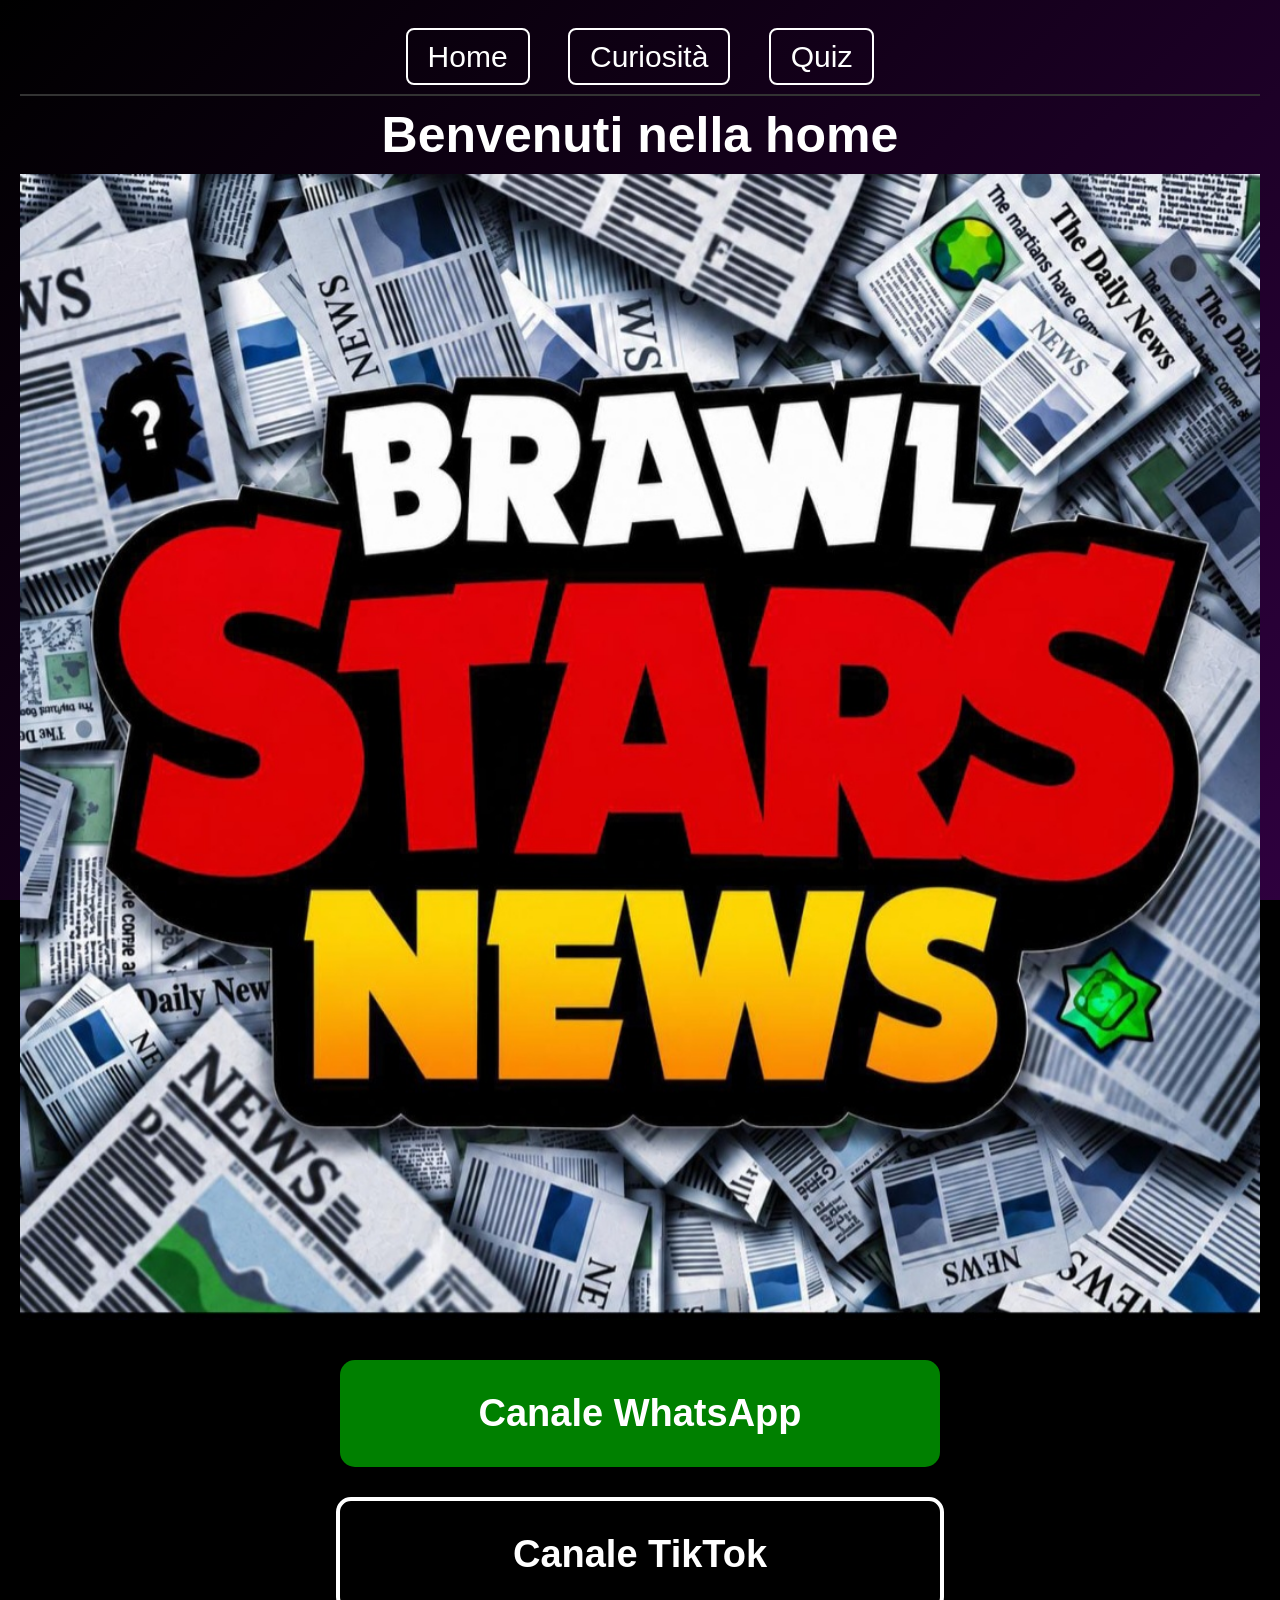
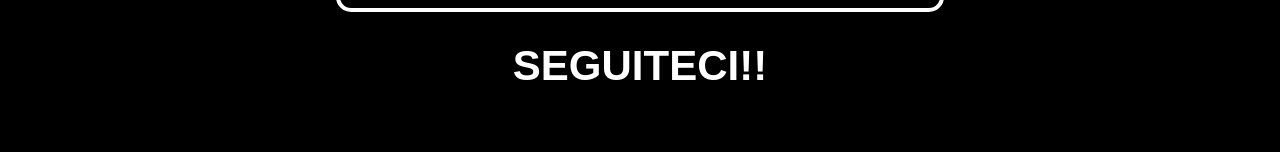
<file: index.html>
<!DOCTYPE html>
<html>
<head>
<link rel="stylesheet" href="style.css">
</head>
<body style="background-color: black; color: white; text-align: center; font-family: Arial;">

<nav style="padding: 20px; border-bottom: 2px solid #333; font-size: 30px;">
    <a href="index.html" style="color: white; margin: 0 15px; text-decoration: none; border: 2px solid white; padding: 10px 20px; border-radius: 8px;">Home</a>
    <a href="news.html" style="color: white; margin: 0 15px; text-decoration: none; border: 2px solid white; padding: 10px 20px; border-radius: 8px;">Curiosità</a>
    <a href="quiz.html" style="color: white; margin: 0 15px; text-decoration: none; border: 2px solid white; padding: 10px 20px; border-radius: 8px;">Quiz</a>
</nav>

<h1 style="font-size: 50px; margin: 10px 0;">Benvenuti nella home</h1>

<img src="Screenshot_20260716_151334_WhatsAppBusiness.jpg" style="width: 100%; height: auto; display: block;">

<div style="margin-top: 40px;">
    <div style="margin-bottom: 30px;">
        <a href="https://whatsapp.com/channel/0029VbBLipJIHphC32JNQA1s" target="_blank" 
           style="display: block; width: 90%; max-width: 600px; margin: 0 auto; padding: 32px 0; background-color: green; color: white; text-decoration: none; border-radius: 15px; font-size: 38px; font-weight: bold;">
           Canale WhatsApp
        </a>
    </div>

    <div style="margin-bottom: 30px;">
        <a href="https://www.tiktok.com/@rayxbss?_r=1&_t=ZN-97M2M2" target="_blank" 
           style="display: block; width: 90%; max-width: 600px; margin: 0 auto; padding: 32px 0; background-color: black; color: white; text-decoration: none; border: 4px solid white; border-radius: 15px; font-size: 38px; font-weight: bold;">
           Canale TikTok
        </a>
    </div>

    <h3 style="color: white; font-size: 42px; margin-top: 30px;">SEGUITECI!!</h3>
</div>

</body>
</html>
</file>
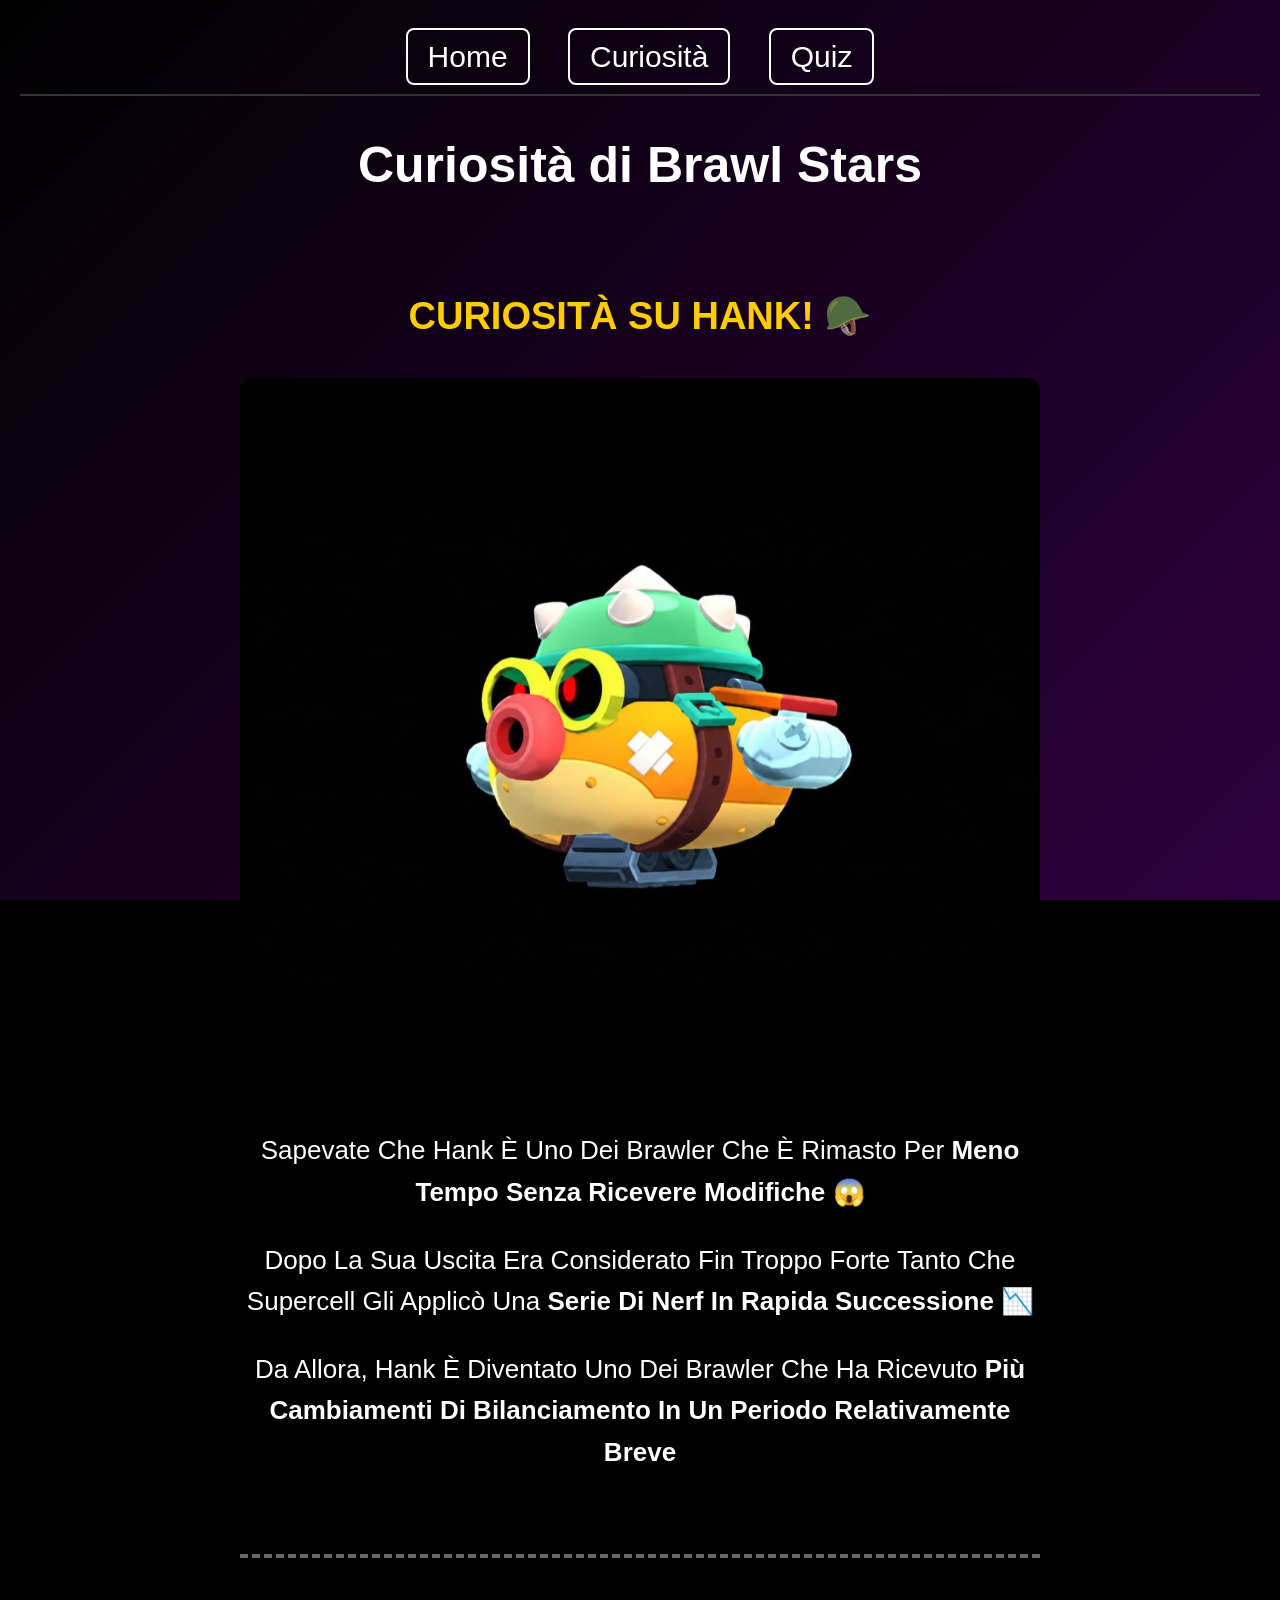
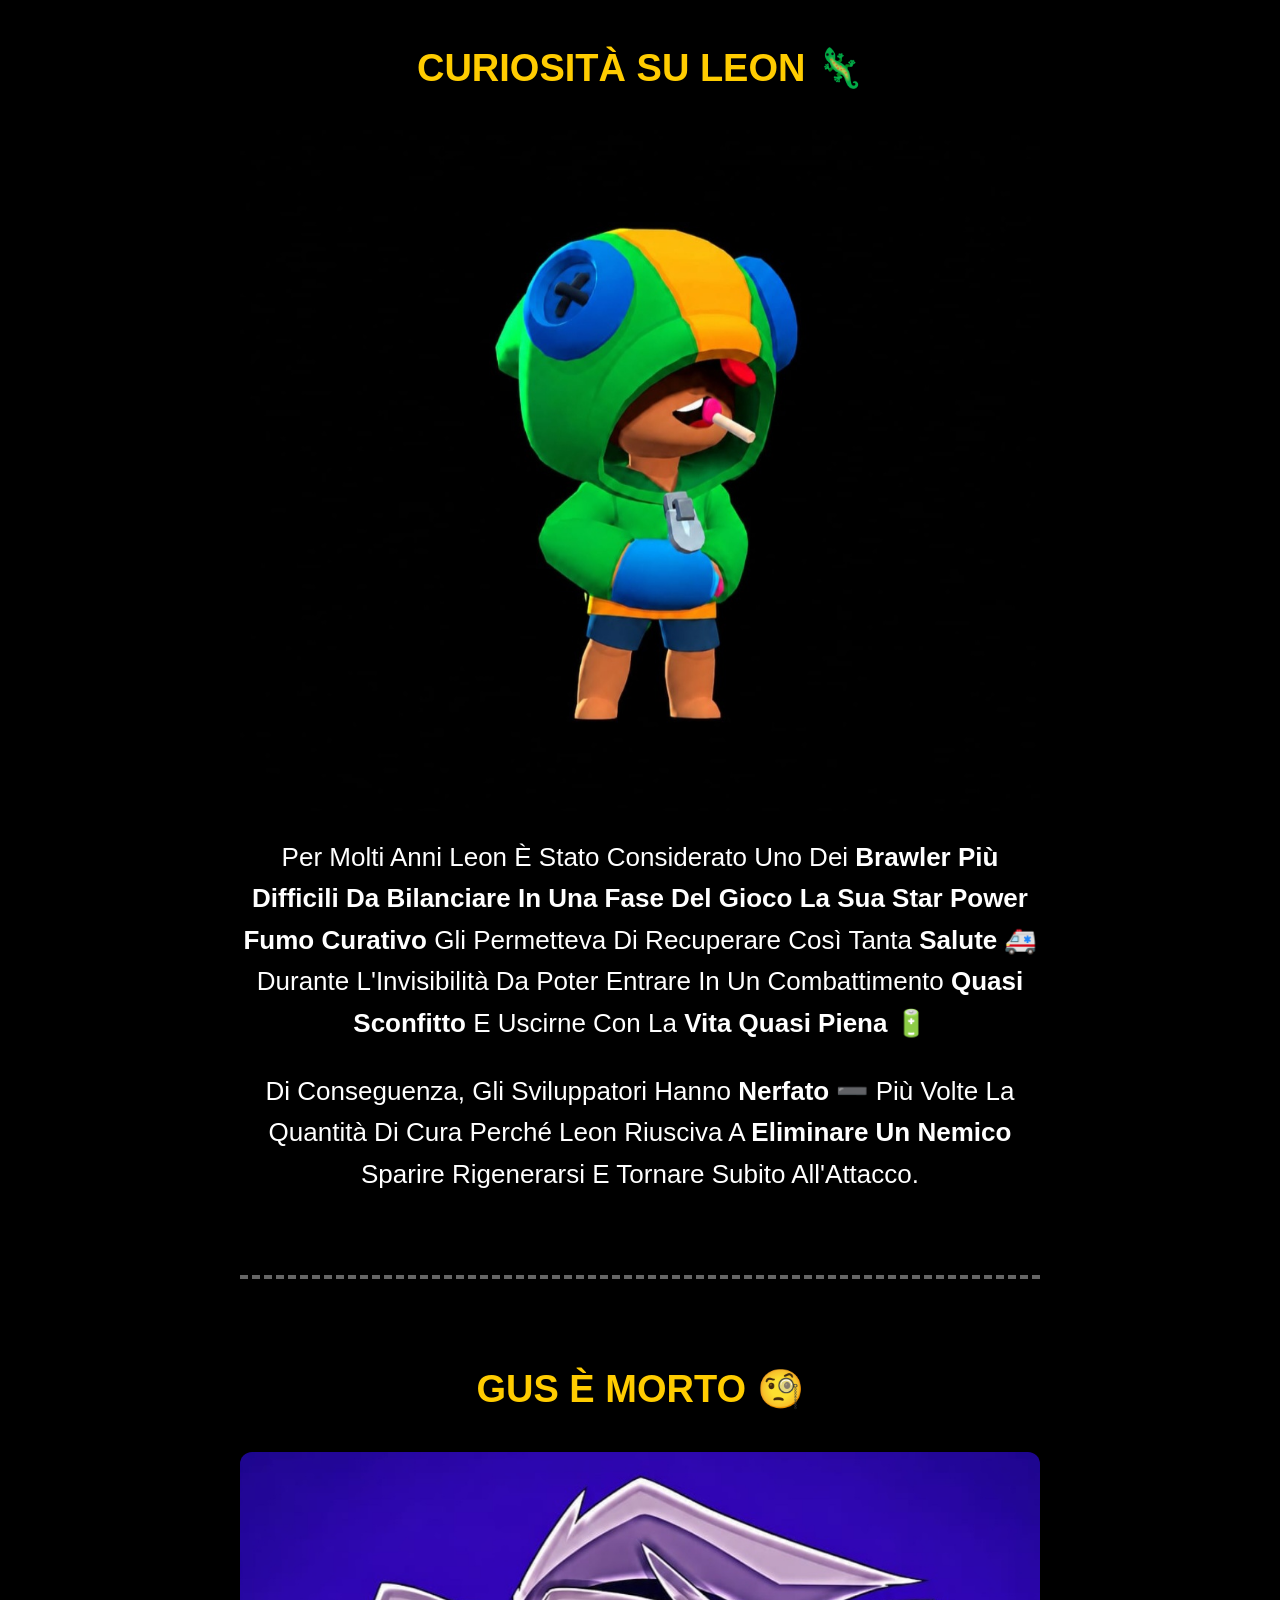
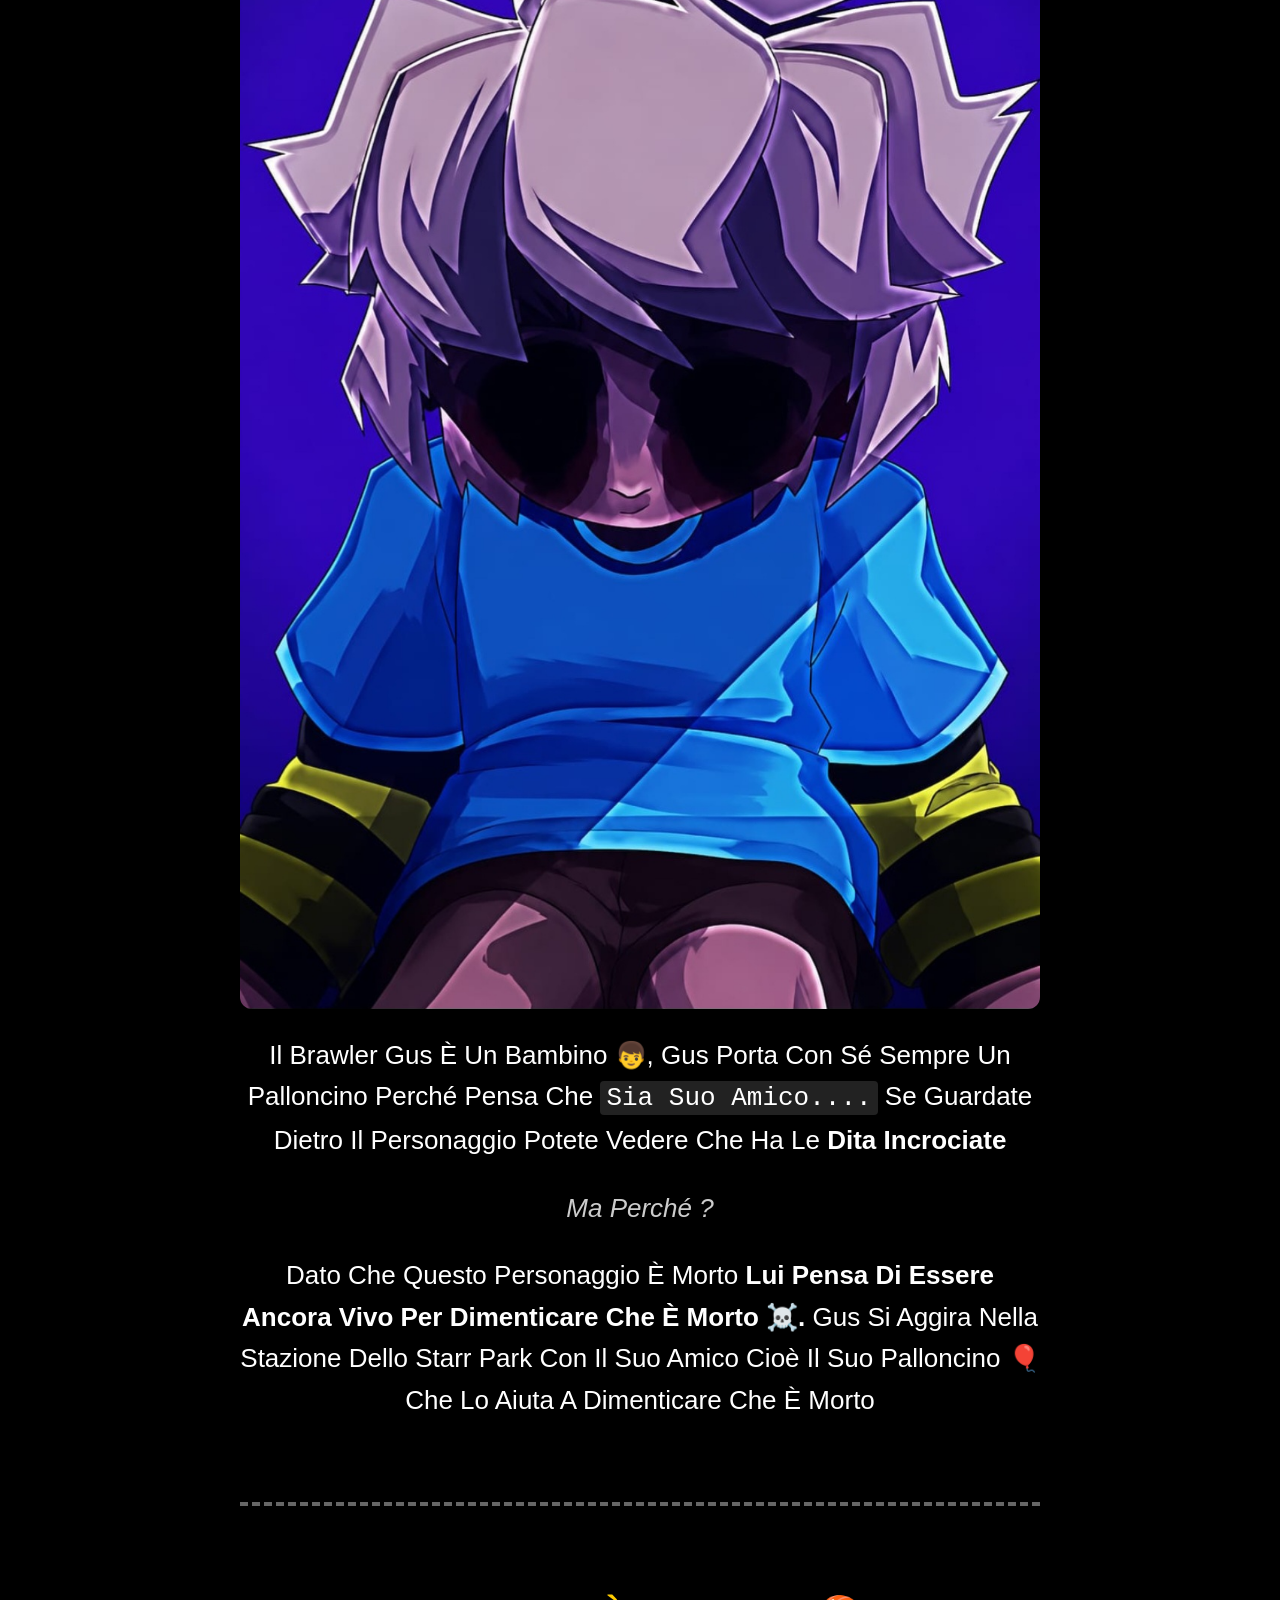
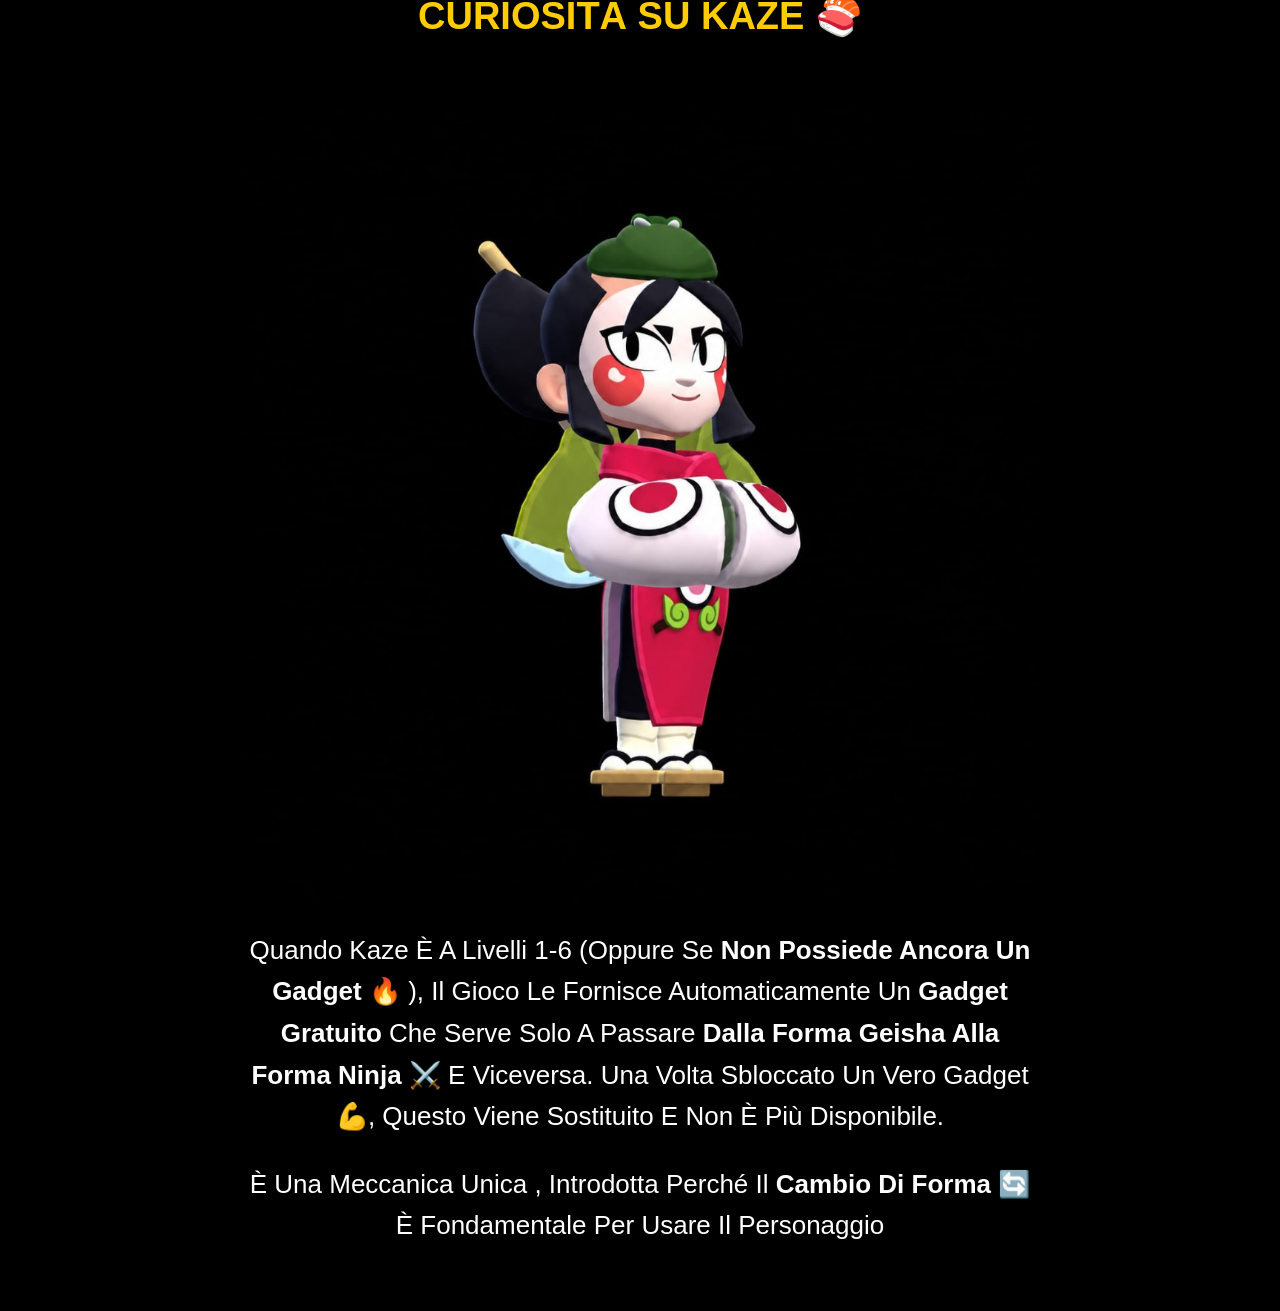
<file: news.html>
<!DOCTYPE html>
<html>
<head>
<link rel="stylesheet" href="style.css">
</head>
<body style="background-color: black; color: white; text-align: center; font-family: Arial;">

<nav style="padding: 20px; border-bottom: 2px solid #333; font-size: 30px;">
    <a href="index.html" style="color: white; margin: 0 15px; text-decoration: none; border: 2px solid white; padding: 10px 20px; border-radius: 8px;">Home</a>
    <a href="news.html" style="color: white; margin: 0 15px; text-decoration: none; border: 2px solid white; padding: 10px 20px; border-radius: 8px;">Curiosità</a>
    <a href="quiz.html" style="color: white; margin: 0 15px; text-decoration: none; border: 2px solid white; padding: 10px 20px; border-radius: 8px;">Quiz</a>
</nav>

<h1 style="font-size: 50px; margin: 40px 0;">Curiosità di Brawl Stars</h1>

<div style="max-width: 800px; margin: 0 auto; padding: 20px; text-align: left; font-size: 26px; line-height: 1.6;">
    
    <!-- CURIOSITÀ HANK -->
    <h2 style="text-align: center; font-size: 38px; color: #ffcc00;">CURIOSITÀ SU HANK! 🪖</h2>
    
    <img src="Screenshot_20260724_122910_WhatsAppBusiness.jpg" style="width: 100%; height: auto; display: block; margin: 20px auto; border-radius: 12px;">

    <p style="text-align: center;">Sapevate Che Hank È Uno Dei Brawler Che È Rimasto Per <b>Meno Tempo Senza Ricevere Modifiche</b> 😱</p>
    
    <p style="text-align: center;">Dopo La Sua Uscita Era Considerato Fin Troppo Forte Tanto Che Supercell Gli Applicò Una <b>Serie Di Nerf In Rapida Successione</b> 📉</p>
    
    <p style="text-align: center;">Da Allora, Hank È Diventato Uno Dei Brawler Che Ha Ricevuto <b>Più Cambiamenti Di Bilanciamento In Un Periodo Relativamente Breve</b></p>

    <!-- SPAZIO TRA LE CURIOSITÀ -->
    <div style="margin: 80px 0; border-top: 4px dashed #666;"></div>

    <!-- CURIOSITÀ LEON -->
    <h2 style="text-align: center; font-size: 38px; color: #ffcc00; margin-top: 40px;">CURIOSITÀ SU LEON 🦎</h2>
    
    <img src="Screenshot_20260724_131135_WhatsAppBusiness.jpg" style="width: 100%; height: auto; display: block; margin: 20px auto; border-radius: 12px;">

    <p style="text-align: center;">Per Molti Anni Leon È Stato Considerato Uno Dei <b>Brawler Più Difficili Da Bilanciare In Una Fase Del Gioco La Sua Star Power Fumo Curativo</b> Gli Permetteva Di Recuperare Così Tanta <b>Salute</b> 🚑 Durante L'Invisibilità Da Poter Entrare In Un Combattimento <b>Quasi Sconfitto</b> E Uscirne Con La <b>Vita Quasi Piena</b> 🔋</p>
    
    <p style="text-align: center;">Di Conseguenza, Gli Sviluppatori Hanno <b>Nerfato</b> ➖ Più Volte La Quantità Di Cura Perché Leon Riusciva A <b>Eliminare Un Nemico</b> Sparire Rigenerarsi E Tornare Subito All'Attacco.</p>

    <!-- SPAZIO TRA LE CURIOSITÀ -->
    <div style="margin: 80px 0; border-top: 4px dashed #666;"></div>

    <!-- CURIOSITÀ GUS -->
    <h2 style="text-align: center; font-size: 38px; color: #ffcc00; margin-top: 40px;">GUS È MORTO 🧐</h2>
    
    <img src="Screenshot_20260724_140159_WhatsAppBusiness.jpg" style="width: 100%; height: auto; display: block; margin: 20px auto; border-radius: 12px;">

    <p style="text-align: center;">Il Brawler Gus È Un Bambino 👦, Gus Porta Con Sé Sempre Un Palloncino Perché Pensa Che <code style="background-color: #222; padding: 2px 6px; border-radius: 4px;">Sia Suo Amico....</code> Se Guardate Dietro Il Personaggio Potete Vedere Che Ha Le <b>Dita Incrociate</b></p>
    
    <blockquote style="text-align: center; font-style: italic; margin: 20px 0; color: #ccc;">Ma Perché ?</blockquote>
    
    <p style="text-align: center;">Dato Che Questo Personaggio È Morto <b>Lui Pensa Di Essere Ancora Vivo Per Dimenticare Che È Morto ☠️.</b> Gus Si Aggira Nella Stazione Dello Starr Park Con Il Suo Amico Cioè Il Suo Palloncino 🎈 Che Lo Aiuta A Dimenticare Che È Morto</p>

    <!-- SPAZIO TRA LE CURIOSITÀ -->
    <div style="margin: 80px 0; border-top: 4px dashed #666;"></div>

    <!-- CURIOSITÀ KAZE -->
    <h2 style="text-align: center; font-size: 38px; color: #ffcc00; margin-top: 40px;">CURIOSITÀ SU KAZE 🍣</h2>
    
    <img src="Screenshot_20260724_141811_WhatsAppBusiness.jpg" style="width: 100%; height: auto; display: block; margin: 20px auto; border-radius: 12px;">

    <p style="text-align: center;">Quando Kaze È A Livelli 1-6 (Oppure Se <b>Non Possiede Ancora Un Gadget</b> 🔥 ), Il Gioco Le Fornisce Automaticamente Un <b>Gadget Gratuito</b> Che Serve Solo A Passare <b>Dalla Forma Geisha Alla Forma Ninja</b> ⚔️ E Viceversa. Una Volta Sbloccato Un Vero Gadget 💪, Questo Viene Sostituito E Non È Più Disponibile.</p>
    
    <p style="text-align: center;">È Una Meccanica Unica , Introdotta Perché Il <b>Cambio Di Forma</b> 🔄 È Fondamentale Per Usare Il Personaggio</p>

</div>

</body>
</html>
</file>
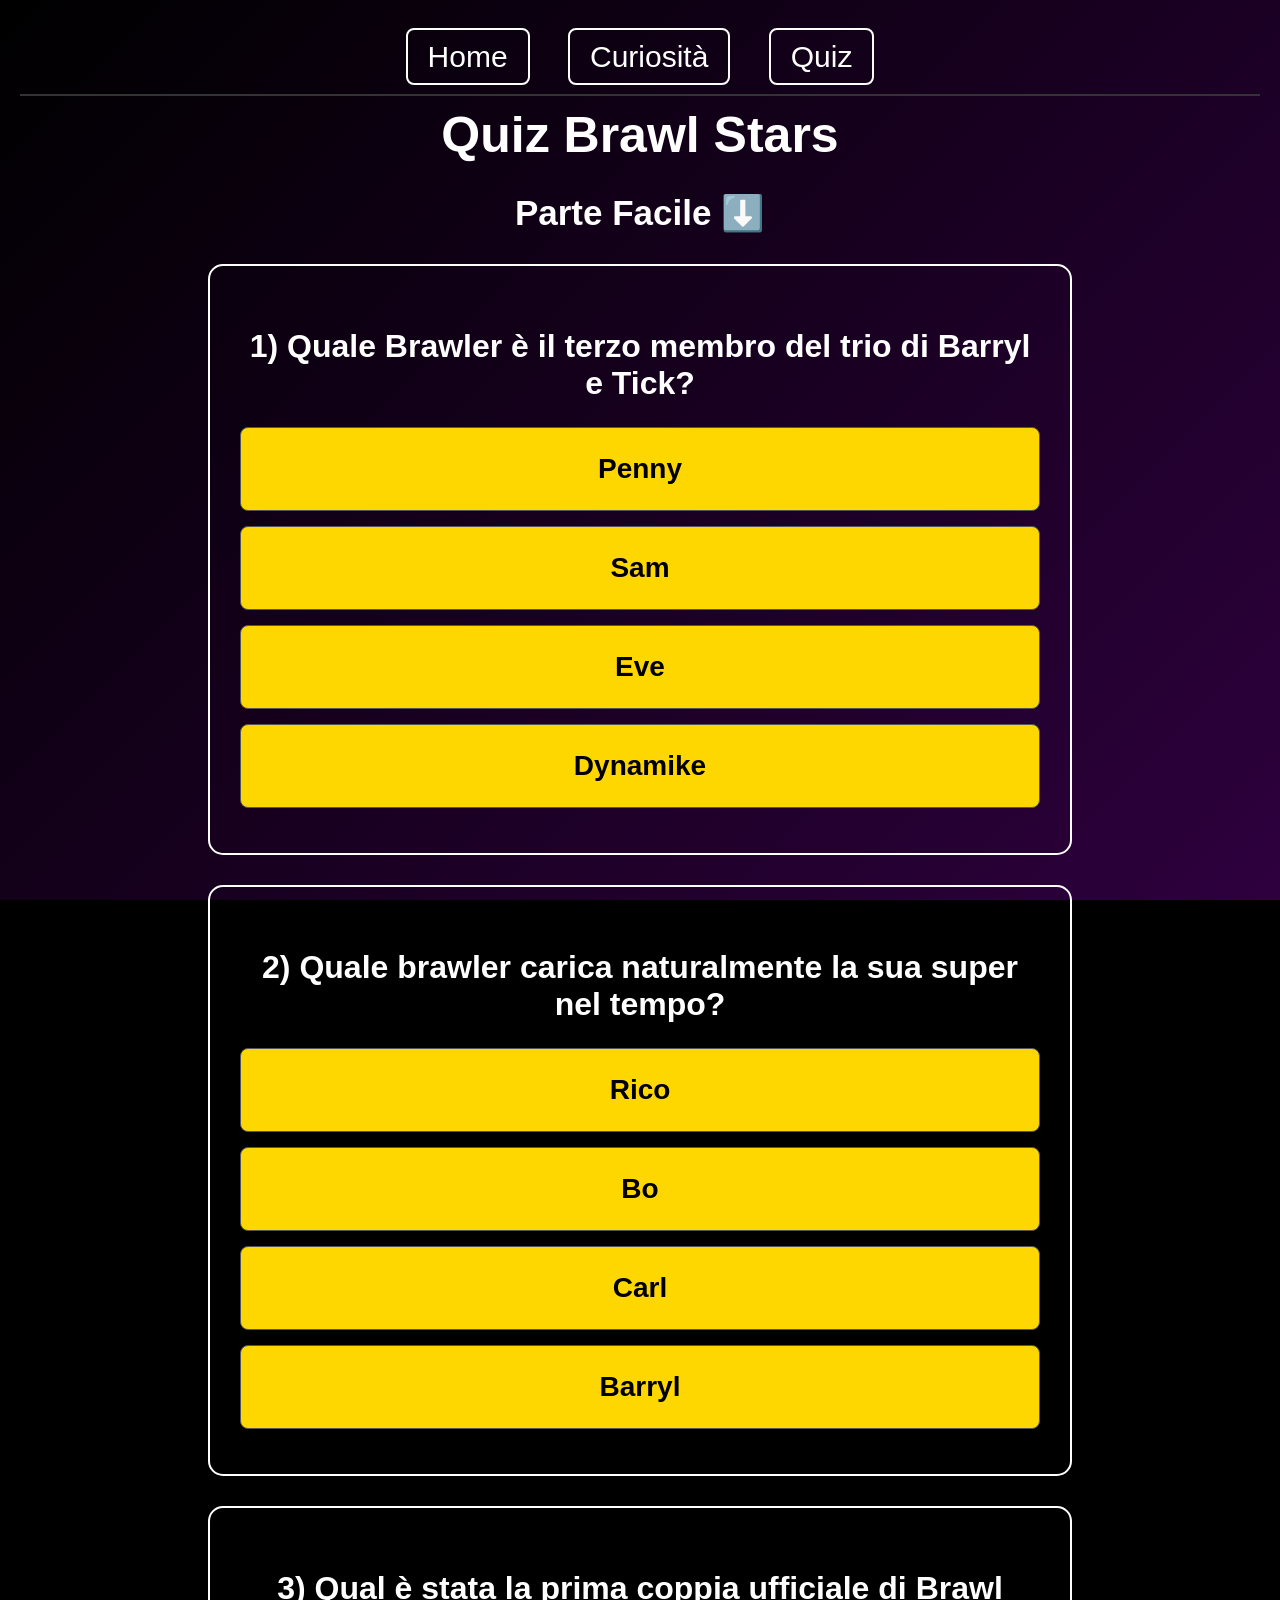
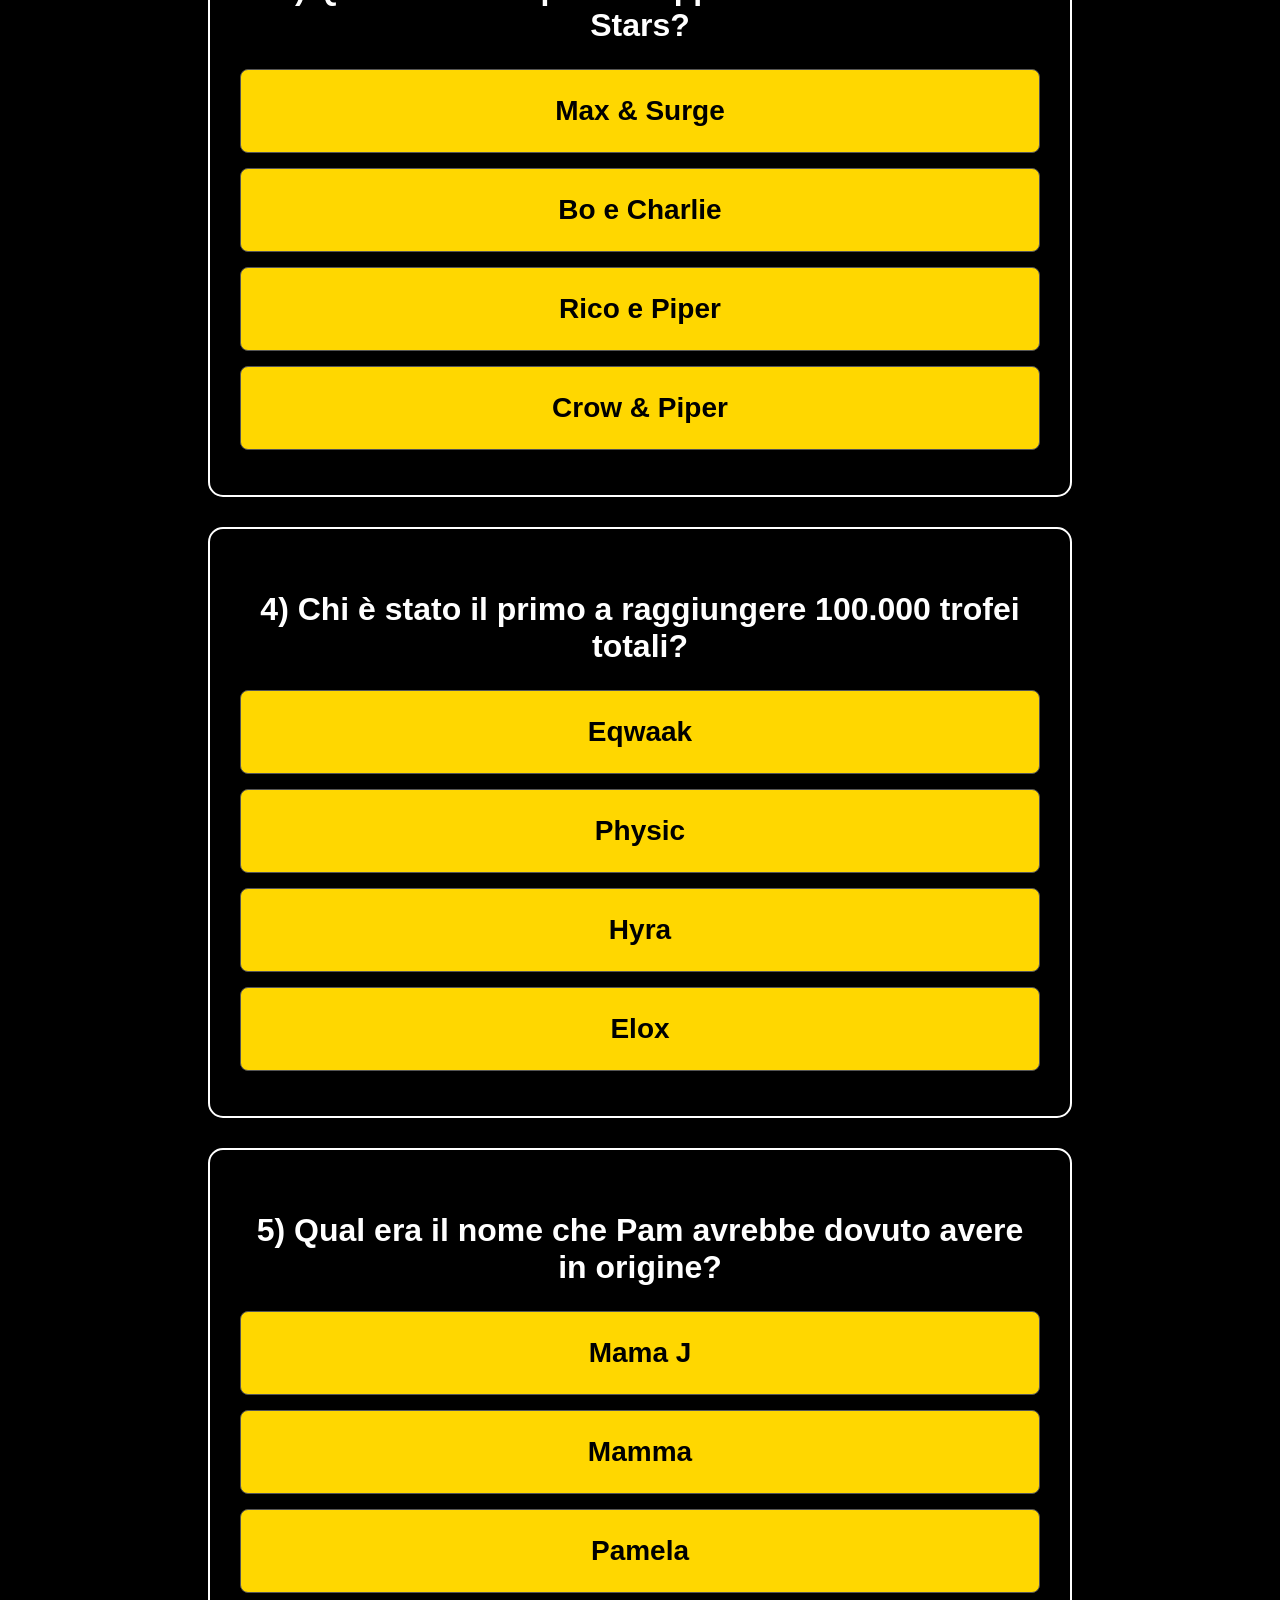
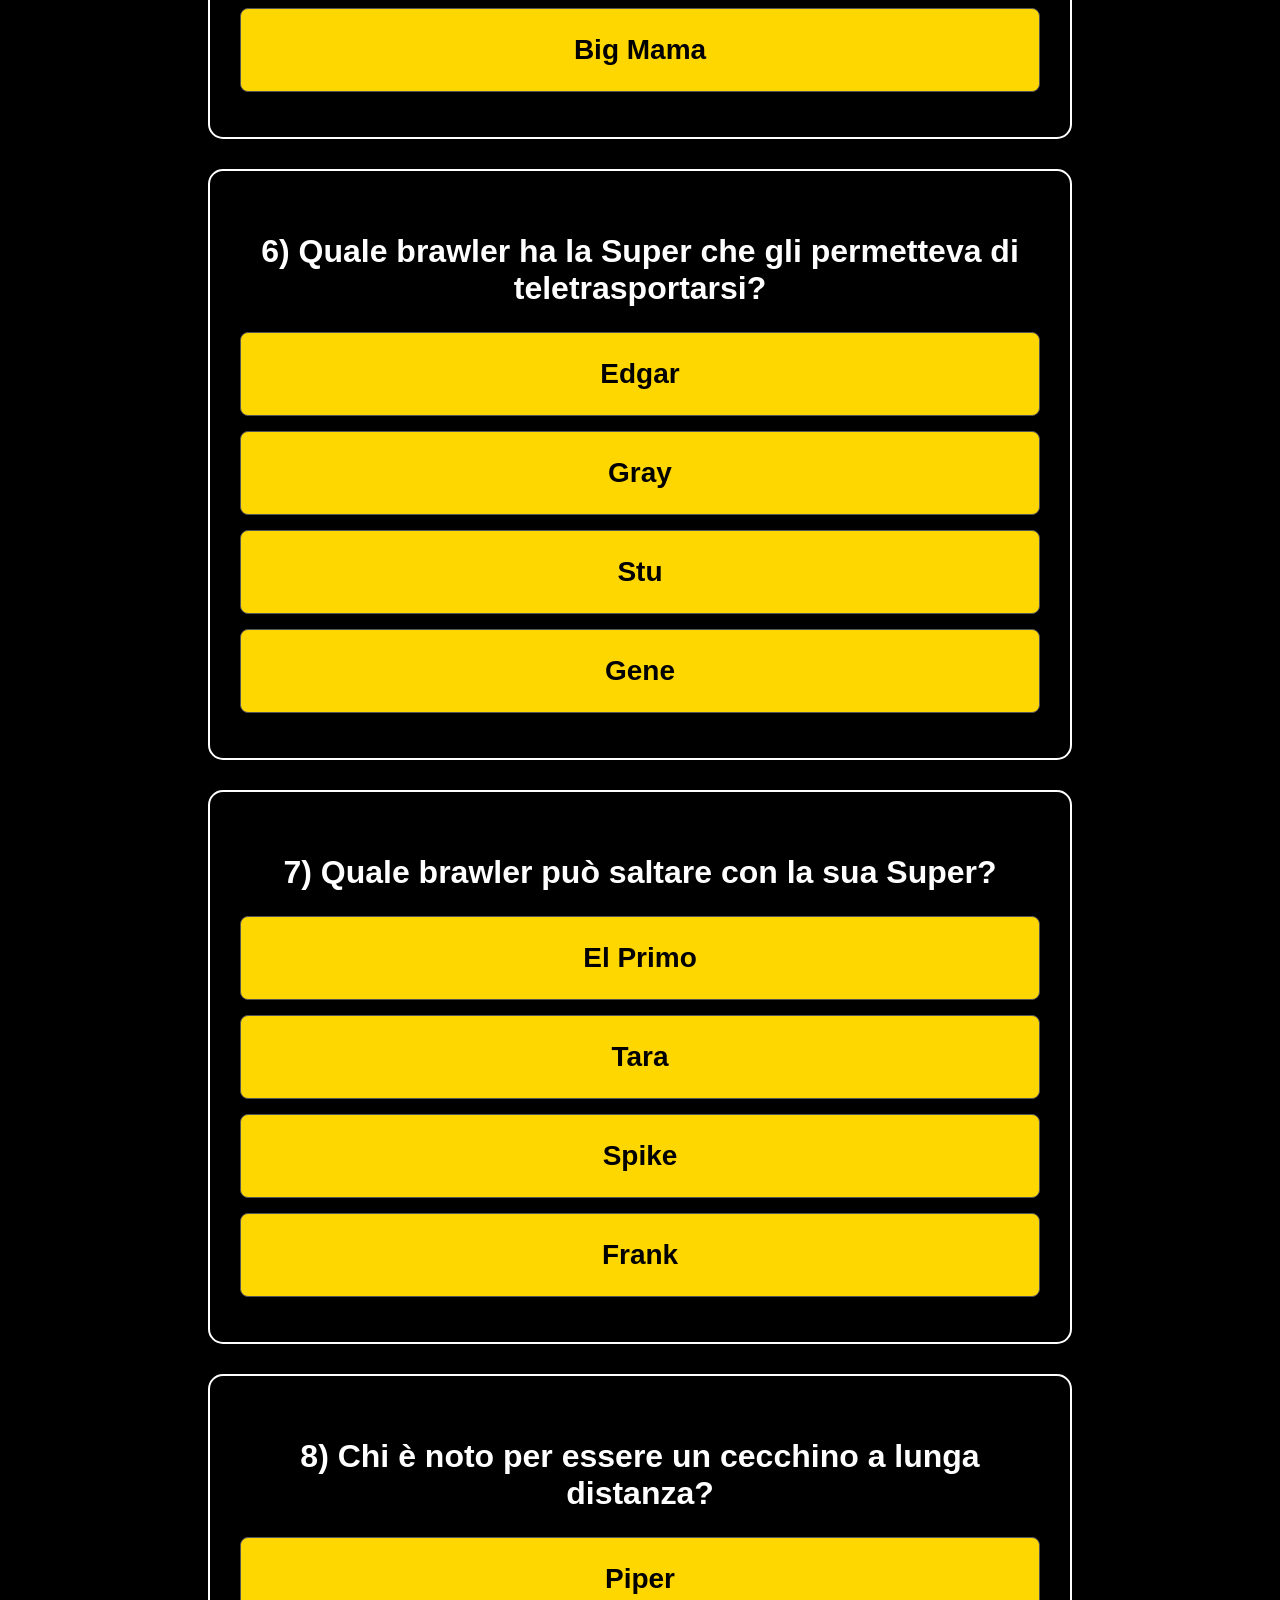
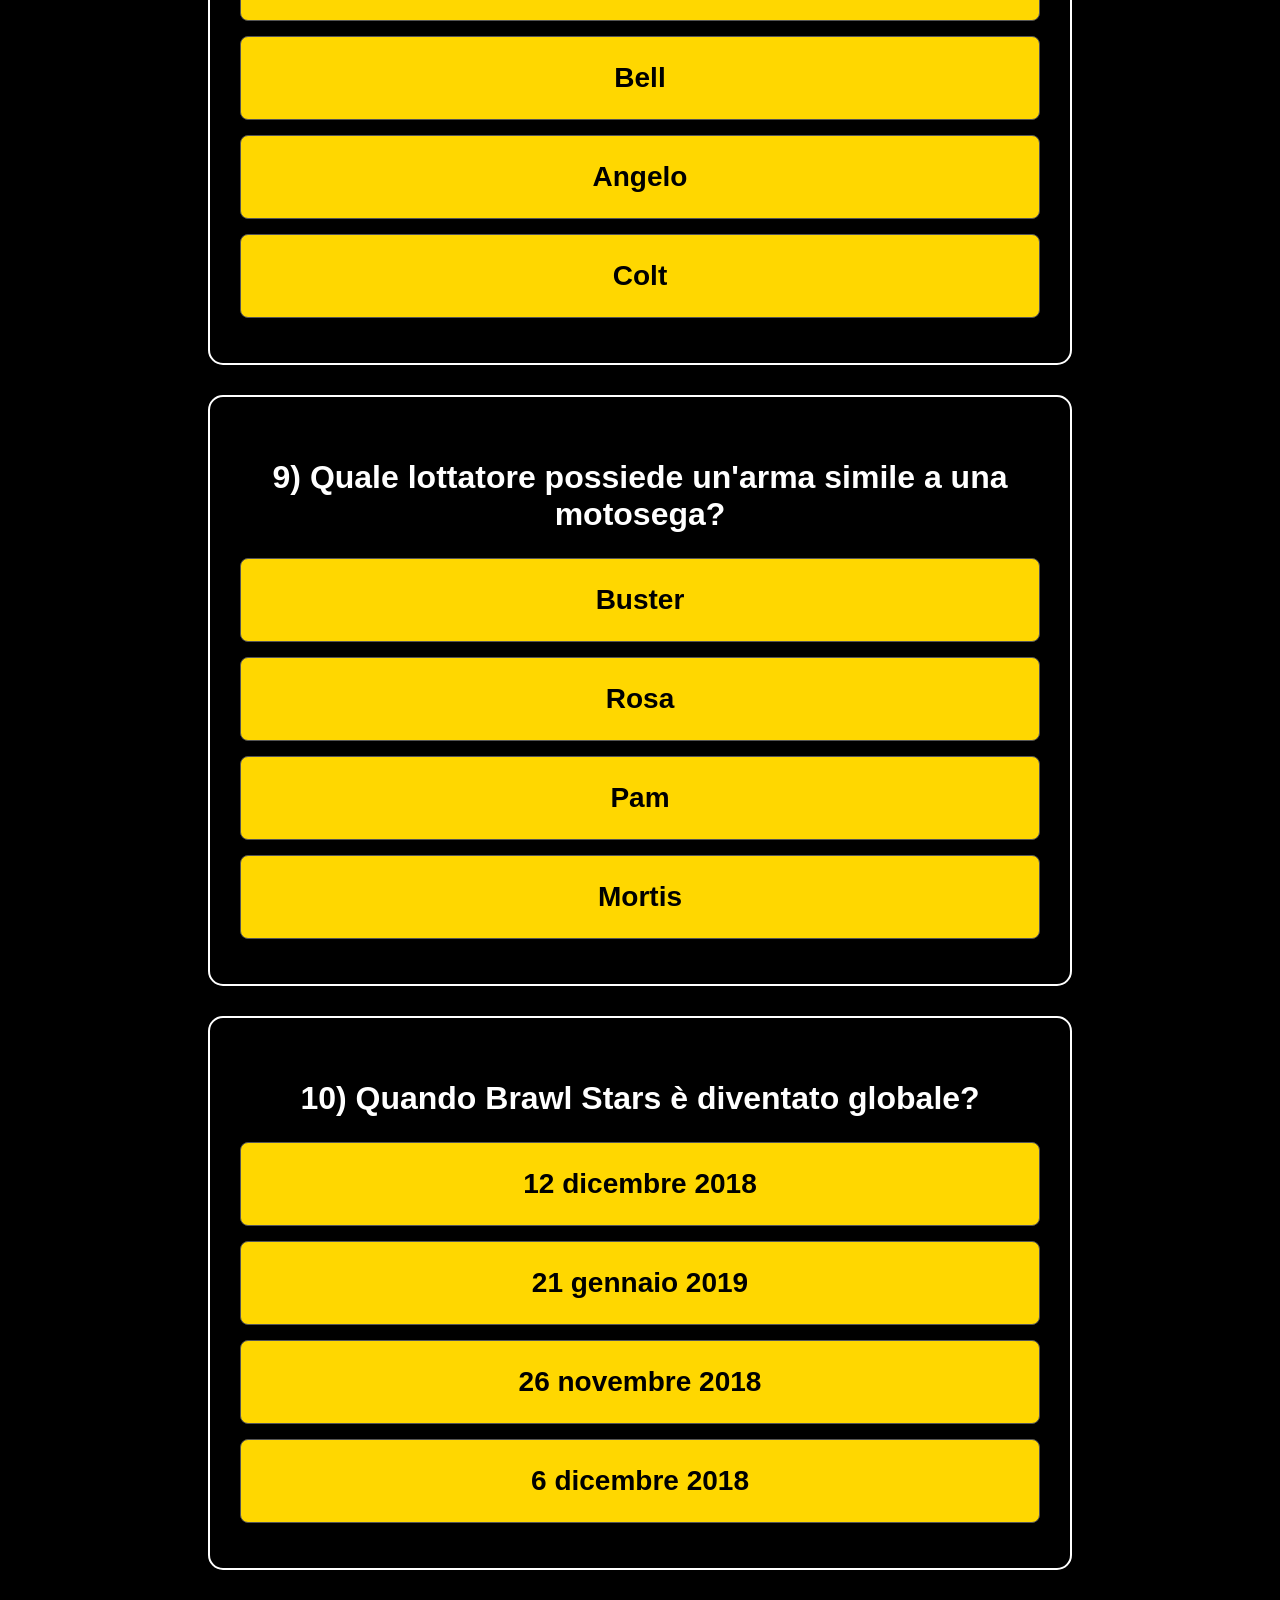
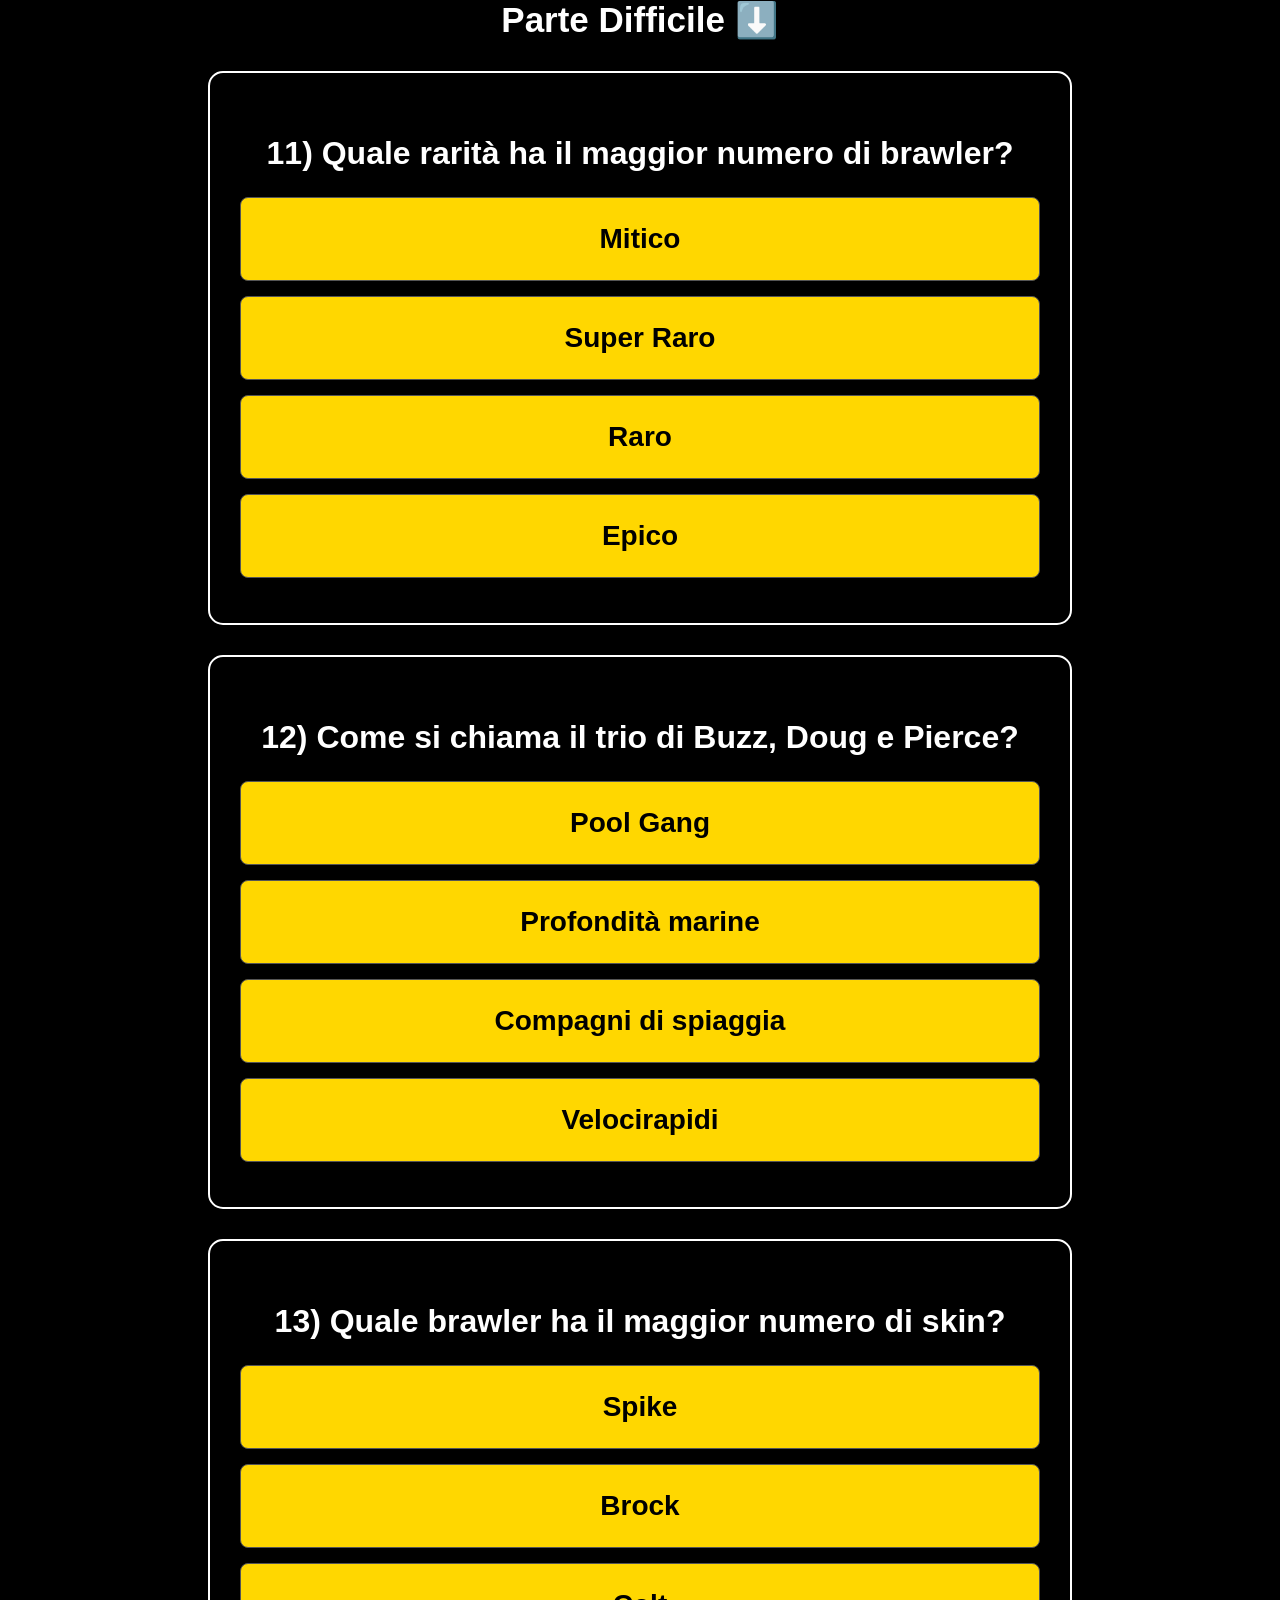
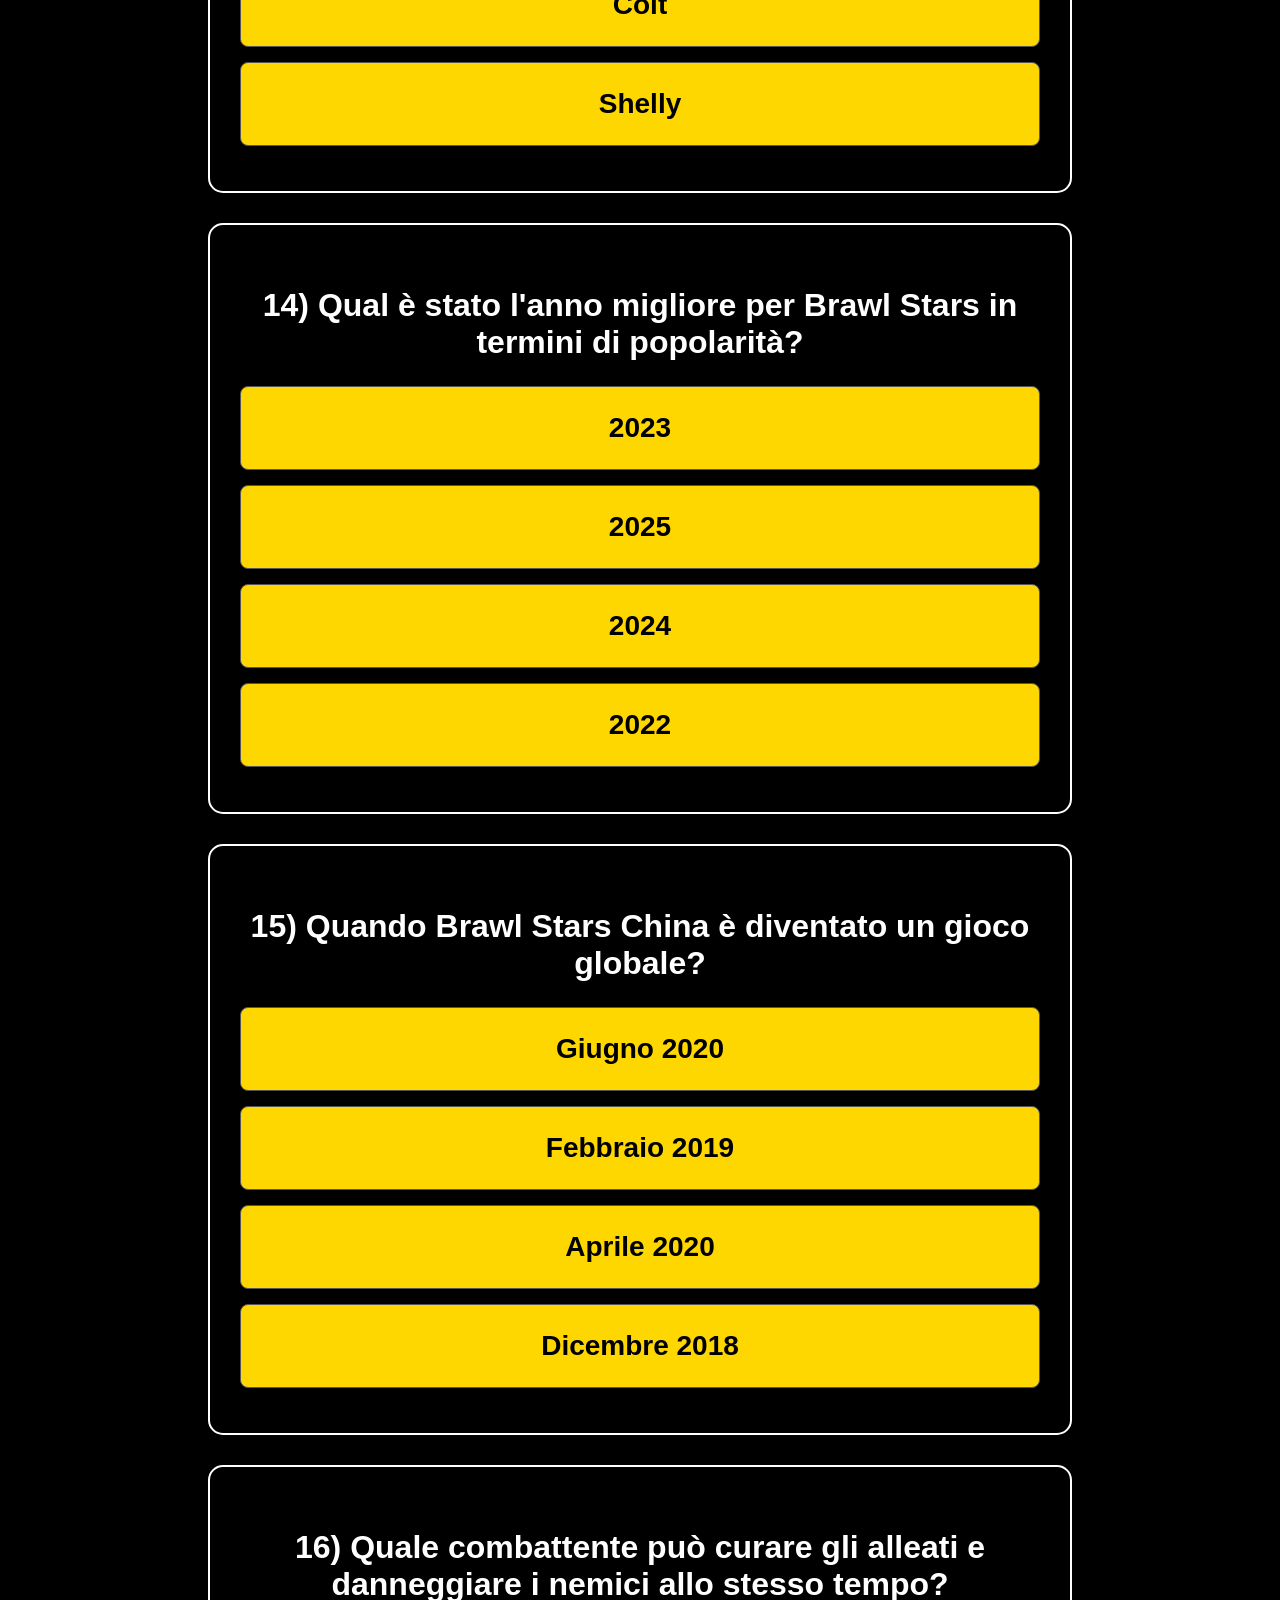
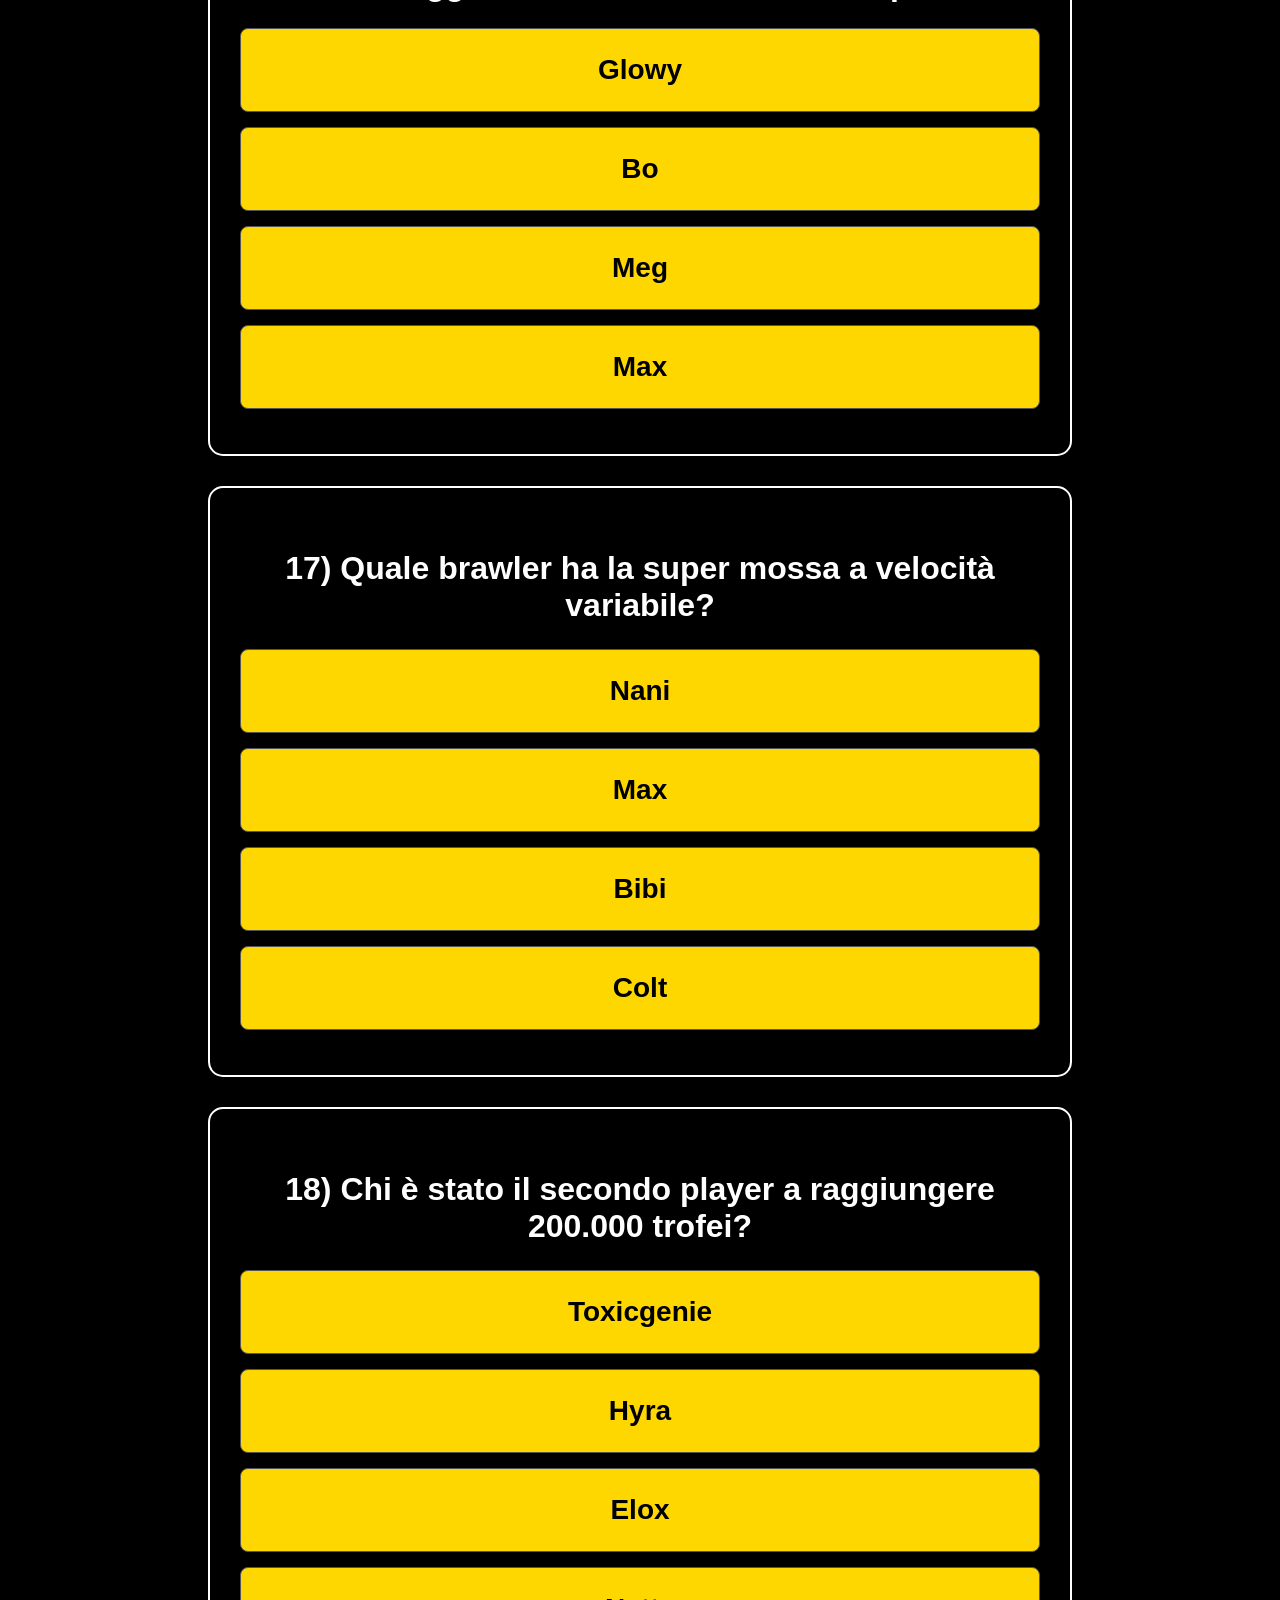
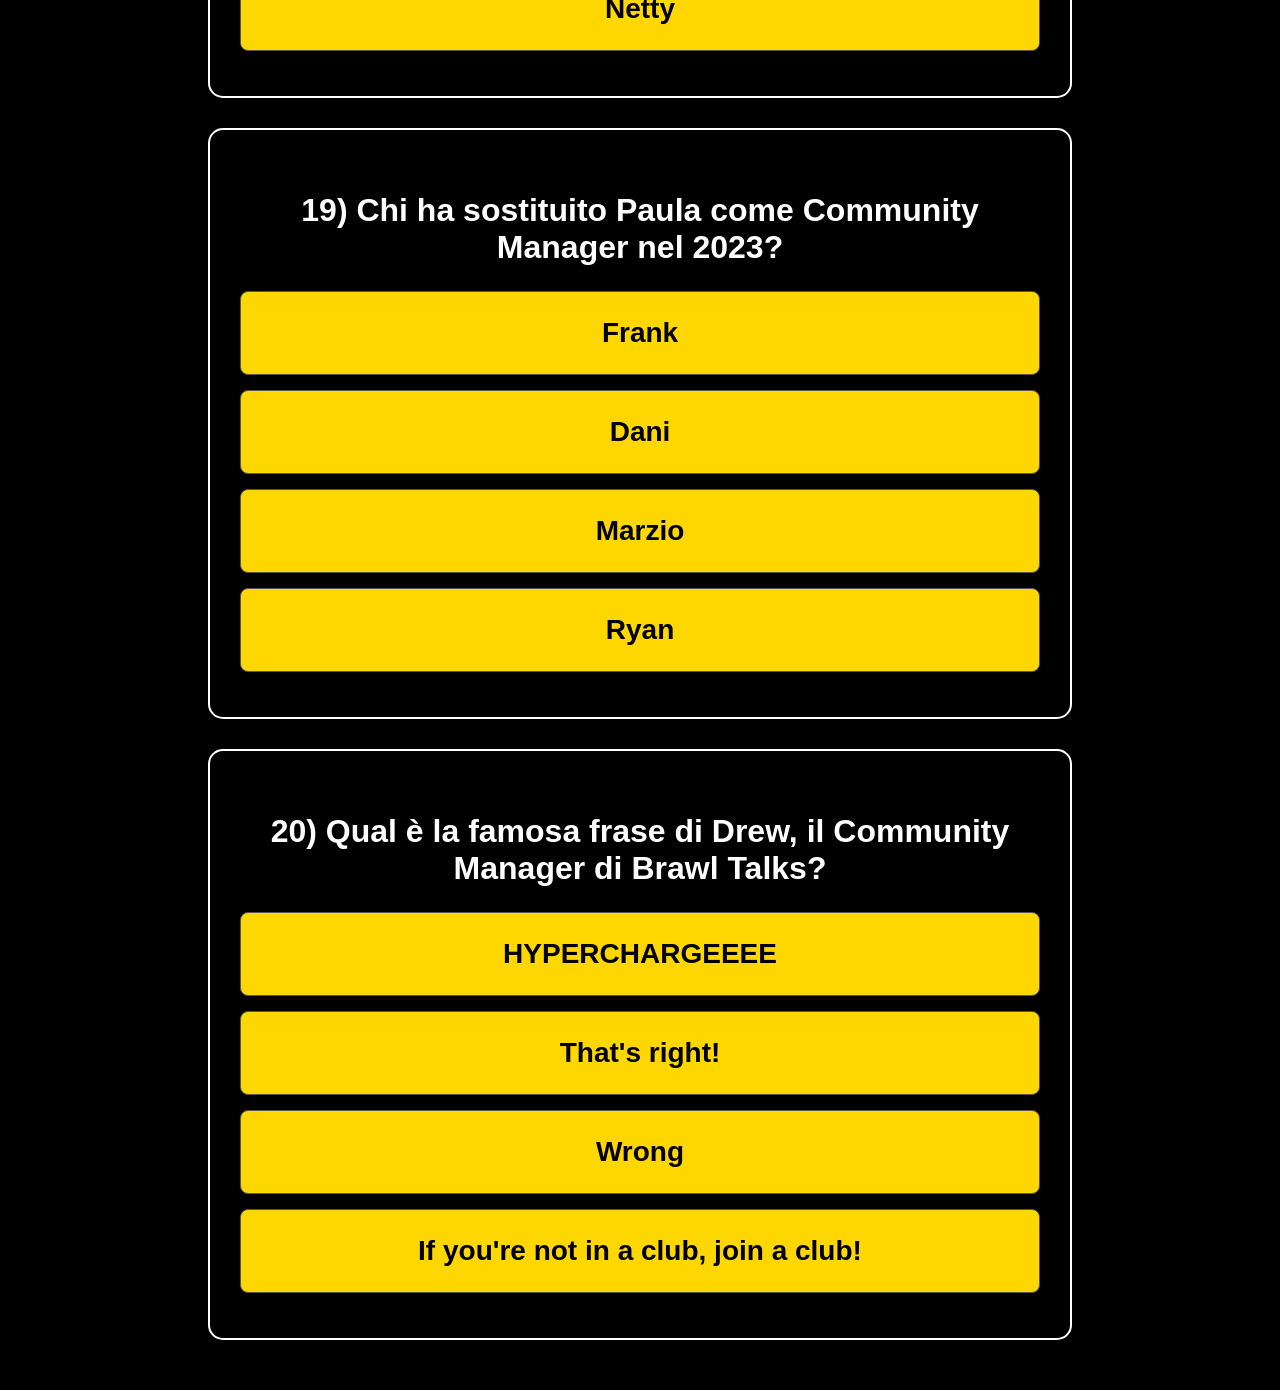
<file: quiz.html>
<!DOCTYPE html>
<html>
<head>
    <link rel="stylesheet" href="style.css">
    <style>
        h1 { font-size: 50px !important; margin: 10px 0 !important; }
        h2 { font-size: 35px !important; margin-bottom: 20px !important; }
        .quiz-container { max-width: 800px; margin: 30px auto; padding: 30px; border: 2px solid white; border-radius: 15px; }
        .quiz-container p { font-size: 32px; margin-bottom: 25px; font-weight: bold; }
        button { display: block; width: 100%; margin: 15px 0; padding: 25px; cursor: pointer; font-size: 28px; border-radius: 8px; border: 1px solid #555; }
    </style>
</head>
<body style="background-color: black; color: white; text-align: center; font-family: Arial;">

<nav style="padding: 20px; border-bottom: 2px solid #333; font-size: 30px;">
    <a href="index.html" style="color: white; margin: 0 15px; text-decoration: none; border: 2px solid white; padding: 10px 20px; border-radius: 8px;">Home</a>
    <a href="news.html" style="color: white; margin: 0 15px; text-decoration: none; border: 2px solid white; padding: 10px 20px; border-radius: 8px;">Curiosità</a>
    <a href="quiz.html" style="color: white; margin: 0 15px; text-decoration: none; border: 2px solid white; padding: 10px 20px; border-radius: 8px;">Quiz</a>
</nav>

<h1>Quiz Brawl Stars</h1>
<h2>Parte Facile ⬇️</h2>

<div class="quiz-container">
    <p>1) Quale Brawler è il terzo membro del trio di Barryl e Tick?</p>
    <button onclick="check(this, true)">Penny</button>
    <button onclick="check(this, false)">Sam</button>
    <button onclick="check(this, false)">Eve</button>
    <button onclick="check(this, false)">Dynamike</button>
</div>

<div class="quiz-container">
    <p>2) Quale brawler carica naturalmente la sua super nel tempo?</p>
    <button onclick="check(this, false)">Rico</button>
    <button onclick="check(this, false)">Bo</button>
    <button onclick="check(this, false)">Carl</button>
    <button onclick="check(this, true)">Barryl</button>
</div>

<div class="quiz-container">
    <p>3) Qual è stata la prima coppia ufficiale di Brawl Stars?</p>
    <button onclick="check(this, false)">Max & Surge</button>
    <button onclick="check(this, false)">Bo e Charlie</button>
    <button onclick="check(this, true)">Rico e Piper</button>
    <button onclick="check(this, false)">Crow & Piper</button>
</div>

<div class="quiz-container">
    <p>4) Chi è stato il primo a raggiungere 100.000 trofei totali?</p>
    <button onclick="check(this, false)">Eqwaak</button>
    <button onclick="check(this, false)">Physic</button>
    <button onclick="check(this, true)">Hyra</button>
    <button onclick="check(this, false)">Elox</button>
</div>

<div class="quiz-container">
    <p>5) Qual era il nome che Pam avrebbe dovuto avere in origine?</p>
    <button onclick="check(this, true)">Mama J</button>
    <button onclick="check(this, false)">Mamma</button>
    <button onclick="check(this, false)">Pamela</button>
    <button onclick="check(this, false)">Big Mama</button>
</div>

<div class="quiz-container">
    <p>6) Quale brawler ha la Super che gli permetteva di teletrasportarsi?</p>
    <button onclick="check(this, false)">Edgar</button>
    <button onclick="check(this, true)">Gray</button>
    <button onclick="check(this, false)">Stu</button>
    <button onclick="check(this, false)">Gene</button>
</div>

<div class="quiz-container">
    <p>7) Quale brawler può saltare con la sua Super?</p>
    <button onclick="check(this, true)">El Primo</button>
    <button onclick="check(this, false)">Tara</button>
    <button onclick="check(this, false)">Spike</button>
    <button onclick="check(this, false)">Frank</button>
</div>

<div class="quiz-container">
    <p>8) Chi è noto per essere un cecchino a lunga distanza?</p>
    <button onclick="check(this, true)">Piper</button>
    <button onclick="check(this, false)">Bell</button>
    <button onclick="check(this, false)">Angelo</button>
    <button onclick="check(this, false)">Colt</button>
</div>

<div class="quiz-container">
    <p>9) Quale lottatore possiede un'arma simile a una motosega?</p>
    <button onclick="check(this, true)">Buster</button>
    <button onclick="check(this, false)">Rosa</button>
    <button onclick="check(this, false)">Pam</button>
    <button onclick="check(this, false)">Mortis</button>
</div>

<div class="quiz-container">
    <p>10) Quando Brawl Stars è diventato globale?</p>
    <button onclick="check(this, true)">12 dicembre 2018</button>
    <button onclick="check(this, false)">21 gennaio 2019</button>
    <button onclick="check(this, false)">26 novembre 2018</button>
    <button onclick="check(this, false)">6 dicembre 2018</button>
</div>

<h2>Parte Difficile ⬇️</h2>

<div class="quiz-container">
    <p>11) Quale rarità ha il maggior numero di brawler?</p>
    <button onclick="check(this, true)">Mitico</button>
    <button onclick="check(this, false)">Super Raro</button>
    <button onclick="check(this, false)">Raro</button>
    <button onclick="check(this, false)">Epico</button>
</div>

<div class="quiz-container">
    <p>12) Come si chiama il trio di Buzz, Doug e Pierce?</p>
    <button onclick="check(this, false)">Pool Gang</button>
    <button onclick="check(this, false)">Profondità marine</button>
    <button onclick="check(this, false)">Compagni di spiaggia</button>
    <button onclick="check(this, true)">Velocirapidi</button>
</div>

<div class="quiz-container">
    <p>13) Quale brawler ha il maggior numero di skin?</p>
    <button onclick="check(this, false)">Spike</button>
    <button onclick="check(this, false)">Brock</button>
    <button onclick="check(this, false)">Colt</button>
    <button onclick="check(this, true)">Shelly</button>
</div>

<div class="quiz-container">
    <p>14) Qual è stato l'anno migliore per Brawl Stars in termini di popolarità?</p>
    <button onclick="check(this, false)">2023</button>
    <button onclick="check(this, false)">2025</button>
    <button onclick="check(this, true)">2024</button>
    <button onclick="check(this, false)">2022</button>
</div>

<div class="quiz-container">
    <p>15) Quando Brawl Stars China è diventato un gioco globale?</p>
    <button onclick="check(this, true)">Giugno 2020</button>
    <button onclick="check(this, false)">Febbraio 2019</button>
    <button onclick="check(this, false)">Aprile 2020</button>
    <button onclick="check(this, false)">Dicembre 2018</button>
</div>

<div class="quiz-container">
    <p>16) Quale combattente può curare gli alleati e danneggiare i nemici allo stesso tempo?</p>
    <button onclick="check(this, true)">Glowy</button>
    <button onclick="check(this, false)">Bo</button>
    <button onclick="check(this, false)">Meg</button>
    <button onclick="check(this, false)">Max</button>
</div>

<div class="quiz-container">
    <p>17) Quale brawler ha la super mossa a velocità variabile?</p>
    <button onclick="check(this, true)">Nani</button>
    <button onclick="check(this, false)">Max</button>
    <button onclick="check(this, false)">Bibi</button>
    <button onclick="check(this, false)">Colt</button>
</div>

<div class="quiz-container">
    <p>18) Chi è stato il secondo player a raggiungere 200.000 trofei?</p>
    <button onclick="check(this, false)">Toxicgenie</button>
    <button onclick="check(this, true)">Hyra</button>
    <button onclick="check(this, false)">Elox</button>
    <button onclick="check(this, false)">Netty</button>
</div>

<div class="quiz-container">
    <p>19) Chi ha sostituito Paula come Community Manager nel 2023?</p>
    <button onclick="check(this, false)">Frank</button>
    <button onclick="check(this, false)">Dani</button>
    <button onclick="check(this, true)">Marzio</button>
    <button onclick="check(this, false)">Ryan</button>
</div>

<div class="quiz-container">
    <p>20) Qual è la famosa frase di Drew, il Community Manager di Brawl Talks?</p>
    <button onclick="check(this, false)">HYPERCHARGEEEE</button>
    <button onclick="check(this, false)">That's right!</button>
    <button onclick="check(this, false)">Wrong</button>
    <button onclick="check(this, true)">If you're not in a club, join a club!</button>
</div>

<script>
function check(btn, isCorrect) {
    let btns = btn.parentElement.querySelectorAll("button");
    
    // Coloriamo il pulsante cliccato
    btn.style.backgroundColor = isCorrect ? "green" : "red";
    
    // Se la risposta è sbagliata, evidenziamo anche quella corretta in verde
    if (!isCorrect) {
        btns.forEach(b => {
            if (b.getAttribute("onclick").includes("true")) {
                b.style.backgroundColor = "green";
            }
        });
    }

    // Disabilitiamo tutti i pulsanti della domanda
    btns.forEach(b => b.disabled = true);
}
</script>

</body>
</html>
</file>
<file: style.css>
/* Sfondo Universo Viola */
body {
    background: linear-gradient(135deg, #000000 0%, #2e003e 100%);
    background-attachment: fixed;
    color: #ffffff;
    font-family: 'Arial', sans-serif;
    margin: 0;
    padding: 20px;
}

/* Pulsanti stile Brawl Stars */
button, a.button {
    background-color: #FFD700;
    color: #000000;
    padding: 15px 30px;
    border: 4px solid #b8860b;
    border-radius: 20px;
    font-weight: bold;
    text-decoration: none;
    display: inline-block;
    cursor: pointer;
    transition: transform 0.2s;
}

button:hover {
    transform: scale(1.1);
    background-color: #ffed4a;
}

/* Container con bordo viola */
.container {
    background-color: rgba(0, 0, 0, 0.5);
    padding: 25px;
    border-radius: 25px;
    border: 3px solid #800080;
}
</file>
